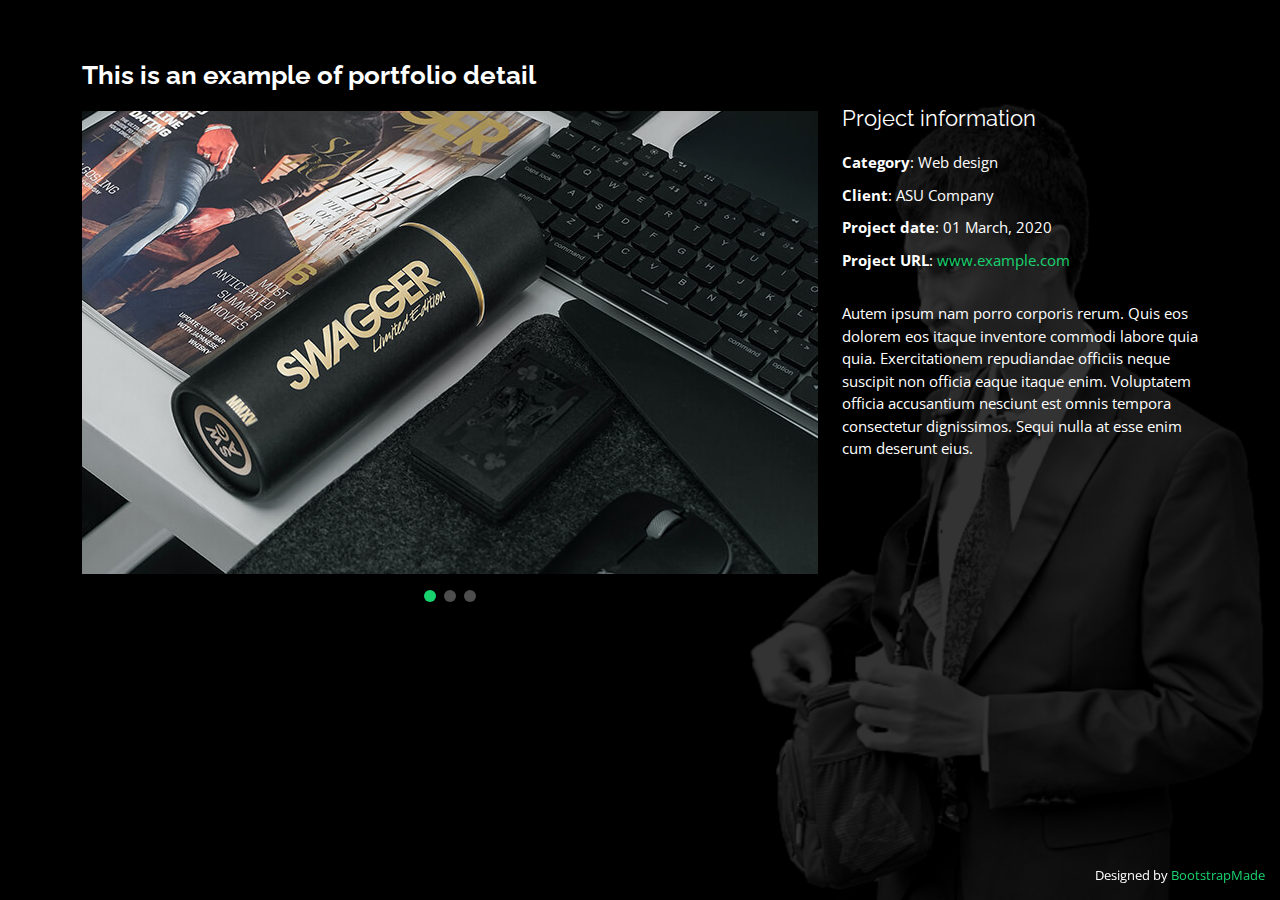
<file: portfolio-details.html>
<!DOCTYPE html>
<html lang="en">

<head>
  <meta charset="utf-8">
  <meta content="width=device-width, initial-scale=1.0" name="viewport">

  <title>Portfolio Details - Personal Bootstrap Template</title>
  <meta content="" name="description">
  <meta content="" name="keywords">

  <!-- Favicons -->
  <link href="assets/img/favicon.png" rel="icon">
  <link href="assets/img/apple-touch-icon.png" rel="apple-touch-icon">

  <!-- Google Fonts -->
  <link href="https://fonts.googleapis.com/css?family=Open+Sans:300,300i,400,400i,600,600i,700,700i|Raleway:300,300i,400,400i,500,500i,600,600i,700,700i|Poppins:300,300i,400,400i,500,500i,600,600i,700,700i" rel="stylesheet">

  <!-- Vendor CSS Files -->
  <link href="assets/vendor/bootstrap/css/bootstrap.min.css" rel="stylesheet">
  <link href="assets/vendor/bootstrap-icons/bootstrap-icons.css" rel="stylesheet">
  <link href="assets/vendor/boxicons/css/boxicons.min.css" rel="stylesheet">
  <link href="assets/vendor/glightbox/css/glightbox.min.css" rel="stylesheet">
  <link href="assets/vendor/remixicon/remixicon.css" rel="stylesheet">
  <link href="assets/vendor/swiper/swiper-bundle.min.css" rel="stylesheet">

  <!-- Template Main CSS File -->
  <link href="assets/css/style.css" rel="stylesheet">

  <!-- =======================================================
  * Template Name: Personal - v4.2.0
  * Template URL: https://bootstrapmade.com/personal-free-resume-bootstrap-template/
  * Author: BootstrapMade.com
  * License: https://bootstrapmade.com/license/
  ======================================================== -->
</head>

<body>

  <main id="main">

    <!-- ======= Portfolio Details ======= -->
    <div id="portfolio-details" class="portfolio-details">
      <div class="container">

        <div class="row">

          <div class="col-lg-8">
            <h2 class="portfolio-title">This is an example of portfolio detail</h2>

            <div class="portfolio-details-slider swiper-container">
              <div class="swiper-wrapper align-items-center">

                <div class="swiper-slide">
                  <img src="assets/img/portfolio/portfolio-details-1.jpg" alt="">
                </div>

                <div class="swiper-slide">
                  <img src="assets/img/portfolio/portfolio-details-2.jpg" alt="">
                </div>

                <div class="swiper-slide">
                  <img src="assets/img/portfolio/portfolio-details-3.jpg" alt="">
                </div>

              </div>
              <div class="swiper-pagination"></div>
            </div>

          </div>

          <div class="col-lg-4 portfolio-info">
            <h3>Project information</h3>
            <ul>
              <li><strong>Category</strong>: Web design</li>
              <li><strong>Client</strong>: ASU Company</li>
              <li><strong>Project date</strong>: 01 March, 2020</li>
              <li><strong>Project URL</strong>: <a href="#">www.example.com</a></li>
            </ul>

            <p>
              Autem ipsum nam porro corporis rerum. Quis eos dolorem eos itaque inventore commodi labore quia quia. Exercitationem repudiandae officiis neque suscipit non officia eaque itaque enim. Voluptatem officia accusantium nesciunt est omnis tempora consectetur dignissimos. Sequi nulla at esse enim cum deserunt eius.
            </p>
          </div>

        </div>

      </div>
    </div><!-- End Portfolio Details -->

  </main><!-- End #main -->

  <div class="credits">
    <!-- All the links in the footer should remain intact. -->
    <!-- You can delete the links only if you purchased the pro version. -->
    <!-- Licensing information: https://bootstrapmade.com/license/ -->
    <!-- Purchase the pro version with working PHP/AJAX contact form: https://bootstrapmade.com/personal-free-resume-bootstrap-template/ -->
    Designed by <a href="https://bootstrapmade.com/">BootstrapMade</a>
  </div>

  <!-- Vendor JS Files -->
  <script src="assets/vendor/bootstrap/js/bootstrap.bundle.min.js"></script>
  <script src="assets/vendor/glightbox/js/glightbox.min.js"></script>
  <script src="assets/vendor/isotope-layout/isotope.pkgd.min.js"></script>
  <script src="assets/vendor/php-email-form/validate.js"></script>
  <script src="assets/vendor/purecounter/purecounter.js"></script>
  <script src="assets/vendor/swiper/swiper-bundle.min.js"></script>
  <script src="assets/vendor/waypoints/noframework.waypoints.js"></script>

  <!-- Template Main JS File -->
  <script src="assets/js/main.js"></script>

</body>

</html>
</file>
<file: assets/css/style.css>
/**
* Template Name: Personal - v4.2.0
* Template URL: https://bootstrapmade.com/personal-free-resume-bootstrap-template/
* Author: BootstrapMade.com
* License: https://bootstrapmade.com/license/
*/

/*--------------------------------------------------------------
# General
--------------------------------------------------------------*/
body {
  font-family: "Open Sans", sans-serif;
  background-color: #040404;
  color: #fff;
  position: relative;
  background: transparent;
}

body::before {
  content: "";
  position: fixed;
  background: #040404 url("../img/bg.jpg") top right no-repeat;
  background-size: cover;
  left: 0;
  right: 0;
  top: 0;
  height: 100vh;
  z-index: -1;
}

@media (min-width: 1024px) {
  body::before {
    background-attachment: fixed;
  }
}

a {
  color: #18d26e;
  text-decoration: none;
}

a:hover {
  color: #35e888;
  text-decoration: none;
}

h1, h2, h3, h4, h5, h6 {
  font-family: "Raleway", sans-serif;
}

/*--------------------------------------------------------------
# Header
--------------------------------------------------------------*/
#header {
  transition: ease-in-out 0.3s;
  position: relative;
  height: 100vh;
  display: flex;
  align-items: center;
  z-index: 997;
  overflow-y: auto;
}

#header * {
  transition: ease-in-out 0.3s;
}

#header h1 {
  font-size: 48px;
  margin: 0;
  padding: 0;
  line-height: 1;
  font-weight: 700;
  font-family: "Poppins", sans-serif;
}

#header h1 a, #header h1 a:hover {
  color: #fff;
  line-height: 1;
  display: inline-block;
}

#header h2 {
  font-size: 24px;
  margin-top: 20px;
  color: rgba(255, 255, 255, 0.8);
}

#header h2 span {
  color: #fff;
  border-bottom: 2px solid #18d26e;
  padding-bottom: 6px;
}

#header img {
  padding: 0;
  margin: 0;
}

#header .social-links {
  margin-top: 40px;
  display: flex;
}

#header .social-links a {
  font-size: 16px;
  display: flex;
  justify-content: center;
  align-items: center;
  background: rgba(255, 255, 255, 0.1);
  color: #fff;
  line-height: 1;
  margin-right: 8px;
  border-radius: 50%;
  width: 40px;
  height: 40px;
}

#header .social-links a:hover {
  background: #18d26e;
}

@media (max-width: 992px) {
  #header h1 {
    font-size: 36px;
  }
  #header h2 {
    font-size: 20px;
    line-height: 30px;
  }
  #header .social-links {
    margin-top: 15px;
  }
  #header .container {
    display: flex;
    flex-direction: column;
    align-items: center;
  }
}

/* Header Top */
#header.header-top {
  height: 80px;
  position: fixed;
  left: 0;
  top: 0;
  right: 0;
  background: rgba(0, 0, 0, 0.9);
}

#header.header-top .social-links, #header.header-top h2 {
  display: none;
}

#header.header-top h1 {
  margin-right: auto;
  font-size: 36px;
}

#header.header-top .container {
  display: flex;
  align-items: center;
}

#header.header-top .navbar {
  margin: 0;
}

@media (max-width: 768px) {
  #header.header-top {
    height: 60px;
  }
  #header.header-top h1 {
    font-size: 26px;
  }
}

/*--------------------------------------------------------------
# Navigation Menu
--------------------------------------------------------------*/
/**
* Desktop Navigation 
*/
.navbar {
  padding: 0;
  margin-top: 35px;
}

.navbar ul {
  margin: 0;
  padding: 0;
  display: flex;
  list-style: none;
  align-items: center;
}

.navbar li {
  position: relative;
}

.navbar li + li {
  margin-left: 30px;
}

.navbar a {
  display: flex;
  align-items: center;
  justify-content: space-between;
  padding: 0;
  font-family: "Poppins", sans-serif;
  font-size: 16px;
  font-weight: 400;
  color: rgba(255, 255, 255, 0.7);
  white-space: nowrap;
  transition: 0.3s;
}

.navbar a i {
  font-size: 12px;
  line-height: 0;
  margin-left: 5px;
}

.navbar a:before {
  content: "";
  position: absolute;
  width: 0;
  height: 2px;
  bottom: -4px;
  left: 0;
  background-color: #18d26e;
  visibility: hidden;
  width: 0px;
  transition: all 0.3s ease-in-out 0s;
}

.navbar a:hover:before, .navbar li:hover > a:before, .navbar .active:before {
  visibility: visible;
  width: 25px;
}

.navbar a:hover, .navbar .active, .navbar li:hover > a {
  color: #fff;
}

/**
* Mobile Navigation 
*/
.mobile-nav-toggle {
  color: #fff;
  font-size: 28px;
  cursor: pointer;
  display: none;
  line-height: 0;
  transition: 0.5s;
  position: fixed;
  right: 15px;
  top: 15px;
}

@media (max-width: 991px) {
  .mobile-nav-toggle {
    display: block;
  }
  .navbar ul {
    display: none;
  }
}

.navbar-mobile {
  position: fixed;
  overflow: hidden;
  top: 0;
  right: 0;
  left: 0;
  bottom: 0;
  background: rgba(0, 0, 0, 0.9);
  transition: 0.3s;
  z-index: 999;
  margin-top: 0;
}

.navbar-mobile .mobile-nav-toggle {
  position: absolute;
  top: 15px;
  right: 15px;
}

.navbar-mobile ul {
  display: block;
  position: absolute;
  top: 55px;
  right: 15px;
  bottom: 45px;
  left: 15px;
  padding: 10px 0;
  overflow-y: auto;
  transition: 0.3s;
  border: 2px solid rgba(255, 255, 255, 0.2);
}

.navbar-mobile li {
  padding: 12px 20px;
}

.navbar-mobile li + li {
  margin: 0;
}

.navbar-mobile a {
  font-size: 16px;
  position: relative;
}

/*--------------------------------------------------------------
# Sections General
--------------------------------------------------------------*/
section {
  overflow: hidden;
  position: absolute;
  width: 100%;
  top: 140px;
  bottom: 100%;
  opacity: 0;
  transition: ease-in-out 0.4s;
  z-index: 2;
}

section.section-show {
  top: 100px;
  bottom: auto;
  opacity: 1;
  padding-bottom: 45px;
}

section .container {
  background: rgba(0, 0, 0, 0.9);
  padding: 30px;
}

@media (max-width: 768px) {
  section {
    top: 120px;
  }
  section.section-show {
    top: 80px;
  }
}

.section-title h2 {
  font-size: 14px;
  font-weight: 500;
  padding: 0;
  line-height: 1px;
  margin: 0 0 20px 0;
  letter-spacing: 2px;
  text-transform: uppercase;
  color: #aaaaaa;
  font-family: "Poppins", sans-serif;
}

.section-title h2::after {
  content: "";
  width: 120px;
  height: 1px;
  display: inline-block;
  background: #4ceb95;
  margin: 4px 10px;
}

.section-title p {
  margin: 0;
  margin: -15px 0 15px 0;
  font-size: 36px;
  font-weight: 700;
  text-transform: uppercase;
  font-family: "Poppins", sans-serif;
  color: #fff;
}

/*--------------------------------------------------------------
# About
--------------------------------------------------------------*/
.about-me .content h3 {
  font-weight: 700;
  font-size: 26px;
  color: #18d26e;
}

.about-me .content ul {
  list-style: none;
  padding: 0;
}

.about-me .content ul li {
  margin-bottom: 20px;
  display: flex;
  align-items: center;
}

.about-me .content ul strong {
  margin-right: 10px;
}

.about-me .content ul i {
  font-size: 16px;
  margin-right: 5px;
  color: #18d26e;
  line-height: 0;
}

.about-me .content p:last-child {
  margin-bottom: 0;
}

/*--------------------------------------------------------------
# Counts
--------------------------------------------------------------*/
.counts {
  padding: 70px 0 60px;
}

.counts .count-box {
  padding: 30px 30px 25px 30px;
  width: 100%;
  position: relative;
  text-align: center;
  background: rgba(255, 255, 255, 0.08);
}

.counts .count-box i {
  position: absolute;
  top: -25px;
  left: 50%;
  transform: translateX(-50%);
  font-size: 24px;
  background: rgba(255, 255, 255, 0.1);
  padding: 12px;
  color: #18d26e;
  border-radius: 50px;
  line-height: 0;
}

.counts .count-box span {
  font-size: 36px;
  display: block;
  font-weight: 600;
  color: #fff;
}

.counts .count-box p {
  padding: 0;
  margin: 0;
  font-family: "Raleway", sans-serif;
  font-size: 14px;
}

/*--------------------------------------------------------------
# Skills
--------------------------------------------------------------*/
.skills .progress {
  height: 60px;
  display: block;
  background: none;
  border-radius: 0;
}

.skills .progress .skill {
  padding: 10px 0;
  margin: 0;
  text-transform: uppercase;
  display: block;
  font-weight: 600;
  font-family: "Poppins", sans-serif;
  color: #fff;
}

.skills .progress .skill .val {
  float: right;
  font-style: normal;
}

.skills .progress-bar-wrap {
  background: rgba(255, 255, 255, 0.2);
}

.skills .progress-bar {
  width: 1px;
  height: 10px;
  transition: .9s;
  background-color: #18d26e;
}

/*--------------------------------------------------------------
# Interests
--------------------------------------------------------------*/
.interests .icon-box {
  display: flex;
  align-items: center;
  padding: 20px;
  background: rgba(255, 255, 255, 0.08);
  transition: ease-in-out 0.3s;
}

.interests .icon-box i {
  font-size: 32px;
  padding-right: 10px;
  line-height: 1;
}

.interests .icon-box h3 {
  font-weight: 700;
  margin: 0;
  padding: 0;
  line-height: 1;
  font-size: 16px;
  color: #fff;
}

.interests .icon-box:hover {
  background: rgba(255, 255, 255, 0.12);
}

/*--------------------------------------------------------------
# Testimonials
--------------------------------------------------------------*/
.testimonials .testimonial-item {
  box-sizing: content-box;
  min-height: 320px;
}

.testimonials .testimonial-item .testimonial-img {
  width: 90px;
  border-radius: 50%;
  margin: -40px 0 0 40px;
  position: relative;
  z-index: 2;
  border: 6px solid rgba(255, 255, 255, 0.12);
}

.testimonials .testimonial-item h3 {
  font-size: 18px;
  font-weight: bold;
  margin: 10px 0 5px 45px;
  color: #fff;
}

.testimonials .testimonial-item h4 {
  font-size: 14px;
  color: #999;
  margin: 0 0 0 45px;
}

.testimonials .testimonial-item .quote-icon-left, .testimonials .testimonial-item .quote-icon-right {
  color: rgba(255, 255, 255, 0.25);
  font-size: 26px;
}

.testimonials .testimonial-item .quote-icon-left {
  display: inline-block;
  left: -5px;
  position: relative;
}

.testimonials .testimonial-item .quote-icon-right {
  display: inline-block;
  right: -5px;
  position: relative;
  top: 10px;
}

.testimonials .testimonial-item p {
  font-style: italic;
  margin: 0 15px 0 15px;
  padding: 20px 20px 60px 20px;
  background: rgba(255, 255, 255, 0.1);
  position: relative;
  border-radius: 6px;
  position: relative;
  z-index: 1;
}

.testimonials .swiper-pagination {
  margin-top: 20px;
  position: relative;
}

.testimonials .swiper-pagination .swiper-pagination-bullet {
  width: 12px;
  height: 12px;
  opacity: 1;
  background-color: rgba(255, 255, 255, 0.3);
}

.testimonials .swiper-pagination .swiper-pagination-bullet-active {
  background-color: #18d26e;
}

/*--------------------------------------------------------------
# Resume
--------------------------------------------------------------*/
.resume .resume-title {
  font-size: 26px;
  font-weight: 700;
  margin-top: 20px;
  margin-bottom: 20px;
  color: #fff;
}

.resume .resume-item {
  padding: 0 0 20px 20px;
  margin-top: -2px;
  border-left: 2px solid rgba(255, 255, 255, 0.2);
  position: relative;
}

.resume .resume-item h4 {
  line-height: 18px;
  font-size: 18px;
  font-weight: 600;
  text-transform: uppercase;
  font-family: "Poppins", sans-serif;
  color: #18d26e;
  margin-bottom: 10px;
}

.resume .resume-item h5 {
  font-size: 16px;
  background: rgba(255, 255, 255, 0.15);
  padding: 5px 15px;
  display: inline-block;
  font-weight: 600;
  margin-bottom: 10px;
}

.resume .resume-item ul {
  padding-left: 20px;
}

.resume .resume-item ul li {
  padding-bottom: 10px;
}

.resume .resume-item:last-child {
  padding-bottom: 0;
}

.resume .resume-item::before {
  content: "";
  position: absolute;
  width: 16px;
  height: 16px;
  border-radius: 50px;
  left: -9px;
  top: 0;
  background: #18d26e;
  border: 2px solid #18d26e;
}

/*--------------------------------------------------------------
# Services
--------------------------------------------------------------*/
.services .icon-box {
  text-align: center;
  background: rgba(204, 204, 204, 0.1);
  padding: 80px 20px;
  transition: all ease-in-out 0.3s;
}

.services .icon-box .icon {
  margin: 0 auto;
  width: 64px;
  height: 64px;
  background: #18d26e;
  border-radius: 5px;
  transition: all .3s ease-out 0s;
  display: flex;
  align-items: center;
  justify-content: center;
  margin-bottom: 20px;
  transform-style: preserve-3d;
}

.services .icon-box .icon i {
  color: #fff;
  font-size: 28px;
}

.services .icon-box .icon::before {
  position: absolute;
  content: '';
  left: -8px;
  top: -8px;
  height: 100%;
  width: 100%;
  background: rgba(255, 255, 255, 0.15);
  border-radius: 5px;
  transition: all .3s ease-out 0s;
  transform: translateZ(-1px);
}

.services .icon-box h4 {
  font-weight: 700;
  margin-bottom: 15px;
  font-size: 24px;
}

.services .icon-box h4 a {
  color: #fff;
}

.services .icon-box p {
  line-height: 24px;
  font-size: 14px;
  margin-bottom: 0;
}

.services .icon-box:hover {
  background: #18d26e;
  border-color: #18d26e;
}

.services .icon-box:hover .icon {
  background: #fff;
}

.services .icon-box:hover .icon i {
  color: #18d26e;
}

.services .icon-box:hover .icon::before {
  background: #35e888;
}

.services .icon-box:hover h4 a, .services .icon-box:hover p {
  color: #fff;
}

/*--------------------------------------------------------------
# Portfolio
--------------------------------------------------------------*/
.portfolio .portfolio-item {
  margin-bottom: 30px;
}

.portfolio #portfolio-flters {
  padding: 0;
  margin: 0 auto 15px auto;
  list-style: none;
  text-align: center;
  border-radius: 50px;
  padding: 2px 15px;
}

.portfolio #portfolio-flters li {
  cursor: pointer;
  display: inline-block;
  padding: 8px 16px 10px 16px;
  font-size: 14px;
  font-weight: 600;
  line-height: 1;
  text-transform: uppercase;
  color: #fff;
  background: rgba(255, 255, 255, 0.1);
  margin: 0 3px 10px 3px;
  transition: all 0.3s ease-in-out;
  border-radius: 4px;
}

.portfolio #portfolio-flters li:hover, .portfolio #portfolio-flters li.filter-active {
  background: #18d26e;
}

.portfolio #portfolio-flters li:last-child {
  margin-right: 0;
}

.portfolio .portfolio-wrap {
  transition: 0.3s;
  position: relative;
  overflow: hidden;
  z-index: 1;
  background: rgba(0, 0, 0, 0.6);
}

.portfolio .portfolio-wrap::before {
  content: "";
  background: rgba(0, 0, 0, 0.6);
  position: absolute;
  left: 30px;
  right: 30px;
  top: 30px;
  bottom: 30px;
  transition: all ease-in-out 0.3s;
  z-index: 2;
  opacity: 0;
}

.portfolio .portfolio-wrap .portfolio-info {
  opacity: 0;
  position: absolute;
  top: 0;
  left: 0;
  right: 0;
  bottom: 0;
  text-align: center;
  z-index: 3;
  transition: all ease-in-out 0.3s;
  display: flex;
  flex-direction: column;
  justify-content: center;
  align-items: center;
}

.portfolio .portfolio-wrap .portfolio-info::before {
  display: block;
  content: "";
  width: 48px;
  height: 48px;
  position: absolute;
  top: 35px;
  left: 35px;
  border-top: 3px solid #fff;
  border-left: 3px solid #fff;
  transition: all 0.5s ease 0s;
  z-index: 9994;
}

.portfolio .portfolio-wrap .portfolio-info::after {
  display: block;
  content: "";
  width: 48px;
  height: 48px;
  position: absolute;
  bottom: 35px;
  right: 35px;
  border-bottom: 3px solid #fff;
  border-right: 3px solid #fff;
  transition: all 0.5s ease 0s;
  z-index: 9994;
}

.portfolio .portfolio-wrap .portfolio-info h4 {
  font-size: 20px;
  color: #fff;
  font-weight: 600;
}

.portfolio .portfolio-wrap .portfolio-info p {
  color: #ffffff;
  font-size: 14px;
  text-transform: uppercase;
  padding: 0;
  margin: 0;
}

.portfolio .portfolio-wrap .portfolio-links {
  text-align: center;
  z-index: 4;
}

.portfolio .portfolio-wrap .portfolio-links a {
  color: #fff;
  margin: 0 2px;
  font-size: 28px;
  display: inline-block;
  transition: 0.3s;
}

.portfolio .portfolio-wrap .portfolio-links a:hover {
  color: #63eda3;
}

.portfolio .portfolio-wrap:hover::before {
  top: 0;
  left: 0;
  right: 0;
  bottom: 0;
  opacity: 1;
}

.portfolio .portfolio-wrap:hover .portfolio-info {
  opacity: 1;
}

.portfolio .portfolio-wrap:hover .portfolio-info::before {
  top: 15px;
  left: 15px;
}

.portfolio .portfolio-wrap:hover .portfolio-info::after {
  bottom: 15px;
  right: 15px;
}

/*--------------------------------------------------------------
# Portfolio Details
--------------------------------------------------------------*/
.portfolio-details {
  padding-top: 40px;
  background: rgba(0, 0, 0, 0.8);
  position: fixed;
  left: 0;
  right: 0;
  top: 0;
  bottom: 0;
  overflow-y: auto;
}

.portfolio-details .container {
  padding-top: 20px;
  padding-bottom: 40px;
}

.portfolio-details .portfolio-title {
  font-size: 26px;
  font-weight: 700;
  margin-bottom: 20px;
}

.portfolio-details .portfolio-info {
  padding-top: 45px;
}

.portfolio-details .portfolio-info h3 {
  font-size: 22px;
  font-weight: 400;
  margin-bottom: 20px;
}

.portfolio-details .portfolio-info ul {
  list-style: none;
  padding: 0;
  font-size: 15px;
}

.portfolio-details .portfolio-info ul li + li {
  margin-top: 10px;
}

.portfolio-details .portfolio-info p {
  font-size: 15px;
  padding: 15px 0 0 0;
}

@media (max-width: 992px) {
  .portfolio-details .portfolio-info {
    padding-top: 20px;
  }
}

.portfolio-details .swiper-pagination {
  margin-top: 20px;
  position: relative;
}

.portfolio-details .swiper-pagination .swiper-pagination-bullet {
  width: 12px;
  height: 12px;
  opacity: 1;
  background-color: rgba(255, 255, 255, 0.3);
}

.portfolio-details .swiper-pagination .swiper-pagination-bullet-active {
  background-color: #18d26e;
}

/*--------------------------------------------------------------
# Contact
--------------------------------------------------------------*/
.contact .info-box {
  color: #444444;
  padding: 20px;
  width: 100%;
  background: rgba(255, 255, 255, 0.08);
}

.contact .info-box i.bx {
  font-size: 24px;
  color: #18d26e;
  border-radius: 50%;
  padding: 14px;
  float: left;
  background: rgba(255, 255, 255, 0.1);
}

.contact .info-box h3 {
  font-size: 20px;
  color: rgba(255, 255, 255, 0.5);
  font-weight: 700;
  margin: 10px 0 8px 68px;
}

.contact .info-box p {
  padding: 0;
  color: #fff;
  line-height: 24px;
  font-size: 14px;
  margin: 0 0 0 68px;
}

.contact .info-box .social-links {
  margin: 5px 0 0 68px;
  display: flex;
}

.contact .info-box .social-links a {
  font-size: 18px;
  display: inline-block;
  color: #fff;
  line-height: 1;
  margin-right: 12px;
  transition: 0.3s;
}

.contact .info-box .social-links a:hover {
  color: #18d26e;
}

.contact .php-email-form {
  padding: 30px;
  background: rgba(255, 255, 255, 0.08);
}

.contact .php-email-form .error-message {
  display: none;
  background: rgba(255, 255, 255, 0.08);
  background: #ed3c0d;
  text-align: left;
  padding: 15px;
  font-weight: 600;
}

.contact .php-email-form .error-message br + br {
  margin-top: 25px;
}

.contact .php-email-form .sent-message {
  display: none;
  background: rgba(255, 255, 255, 0.08);
  background: #18d26e;
  text-align: center;
  padding: 15px;
  font-weight: 600;
}

.contact .php-email-form .loading {
  display: none;
  background: rgba(255, 255, 255, 0.08);
  text-align: center;
  padding: 15px;
}

.contact .php-email-form .loading:before {
  content: "";
  display: inline-block;
  border-radius: 50%;
  width: 24px;
  height: 24px;
  margin: 0 10px -6px 0;
  border: 3px solid #18d26e;
  border-top-color: #eee;
  -webkit-animation: animate-loading 1s linear infinite;
  animation: animate-loading 1s linear infinite;
}

.contact .php-email-form input, .contact .php-email-form textarea {
  border-radius: 0;
  box-shadow: none;
  font-size: 14px;
  background: rgba(255, 255, 255, 0.08);
  border: 0;
  transition: 0.3s;
  color: #fff;
}

.contact .php-email-form input:focus, .contact .php-email-form textarea:focus {
  background-color: rgba(255, 255, 255, 0.11);
}

.contact .php-email-form input::-webkit-input-placeholder, .contact .php-email-form textarea::-webkit-input-placeholder {
  color: rgba(255, 255, 255, 0.3);
  opacity: 1;
}

.contact .php-email-form input::-moz-placeholder, .contact .php-email-form textarea::-moz-placeholder {
  color: rgba(255, 255, 255, 0.3);
  opacity: 1;
}

.contact .php-email-form input::placeholder, .contact .php-email-form textarea::placeholder {
  color: rgba(255, 255, 255, 0.3);
  opacity: 1;
}

.contact .php-email-form input {
  padding: 10px 15px;
}

.contact .php-email-form textarea {
  padding: 12px 15px;
}

.contact .php-email-form button[type="submit"] {
  background: #18d26e;
  border: 0;
  padding: 10px 30px;
  color: #fff;
  transition: 0.4s;
  border-radius: 4px;
}

.contact .php-email-form button[type="submit"]:hover {
  background: #15bb62;
}

@-webkit-keyframes animate-loading {
  0% {
    transform: rotate(0deg);
  }
  100% {
    transform: rotate(360deg);
  }
}

@keyframes animate-loading {
  0% {
    transform: rotate(0deg);
  }
  100% {
    transform: rotate(360deg);
  }
}

/*--------------------------------------------------------------
# Credits
--------------------------------------------------------------*/
.credits {
  position: fixed;
  right: 0;
  left: 0;
  bottom: 0;
  padding: 15px;
  text-align: right;
  font-size: 13px;
  color: #fff;
  z-index: 999999;
}

@media (max-width: 992px) {
  .credits {
    text-align: center;
    padding: 10px;
    background: rgba(0, 0, 0, 0.8);
  }
}

.credits a {
  color: #18d26e;
  transition: 0.3s;
}

.credits a:hover {
  color: #fff;
}
</file>
